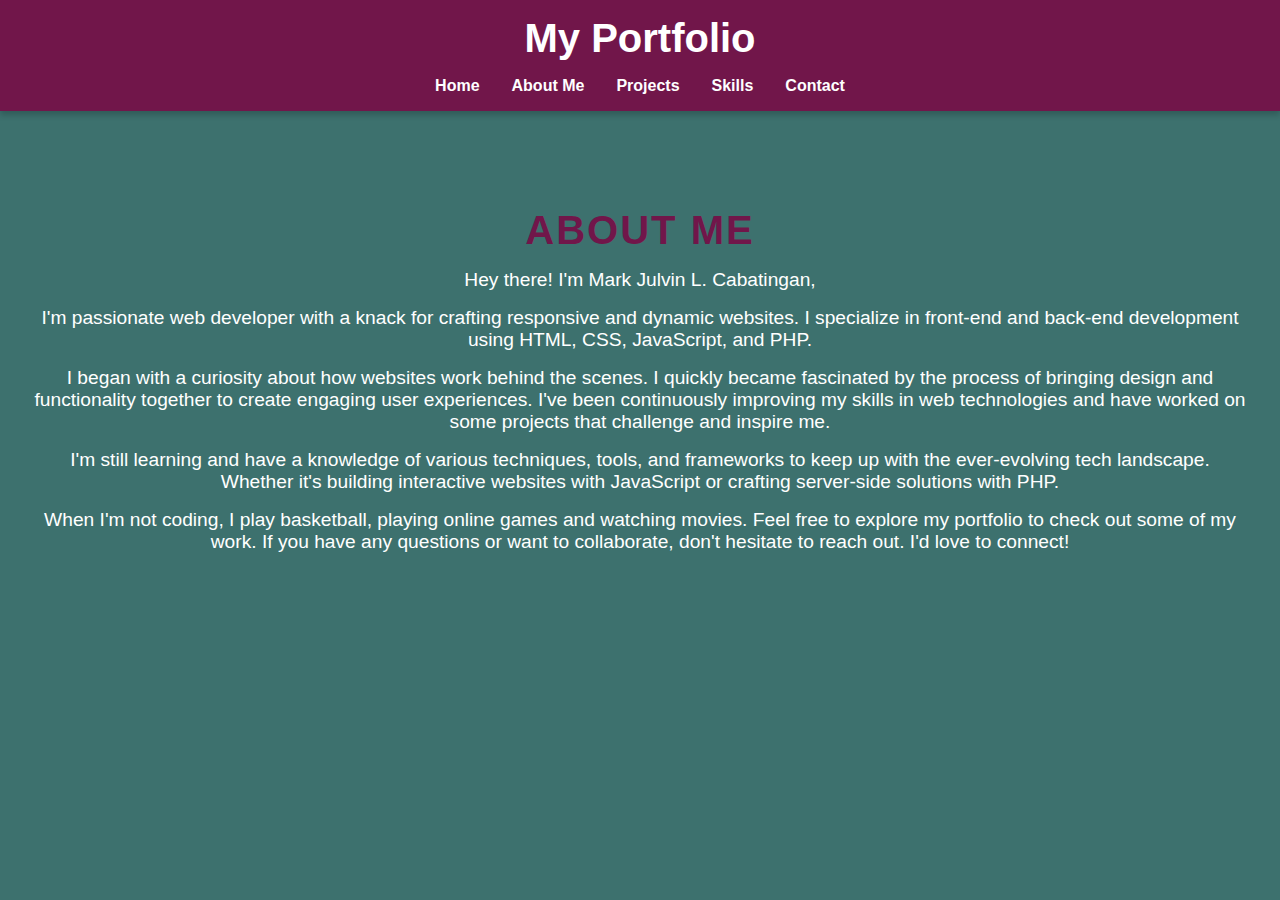
<file: about.html>
<!DOCTYPE html>
<html lang="en">
<head>
  <meta charset="UTF-8">
  <meta name="viewport" content="width=device-width, initial-scale=1.0">
  <title>About Me - Portfolio</title>
  <link rel="stylesheet" href="styles/main.css">
</head>
<body>
  <header>
    <h1 class="logo">My Portfolio</h1>
    <nav>
      <ul>
        <li><a href="index.html">Home</a></li>
        <li><a href="about.html">About Me</a></li>
        <li><a href="projects.html">Projects</a></li>
        <li><a href="skills.html">Skills</a></li>
        <li><a href="contact.html">Contact</a></li>
      </ul>
    </nav>
  </header>

  <section class="section">
    <h2>About Me</h2>
    <p>
        Hey there! I'm Mark Julvin L. Cabatingan, 
      </p>
      <p>
        I'm passionate web developer with a knack for crafting responsive and dynamic websites. I specialize in front-end and back-end development using HTML, CSS, JavaScript, and PHP.
      </p>
      <p>
       I began with a curiosity about how websites work behind the scenes. I quickly became fascinated by the process of bringing design and functionality together to create engaging user experiences. I've been continuously improving my skills in web technologies and have worked on some projects that challenge and inspire me.
      </p>
      <p>
        I'm still learning and have a knowledge of various techniques, tools, and frameworks to keep up with the ever-evolving tech landscape. Whether it's building interactive websites with JavaScript or crafting server-side solutions with PHP.
      </p>
      <p>
        When I'm not coding, I play basketball, playing online games and watching movies. Feel free to explore my portfolio to check out some of my work. If you have any questions or want to collaborate, don't hesitate to reach out. I'd love to connect!
      </p>
  </section>
</body>
</html>
</file>
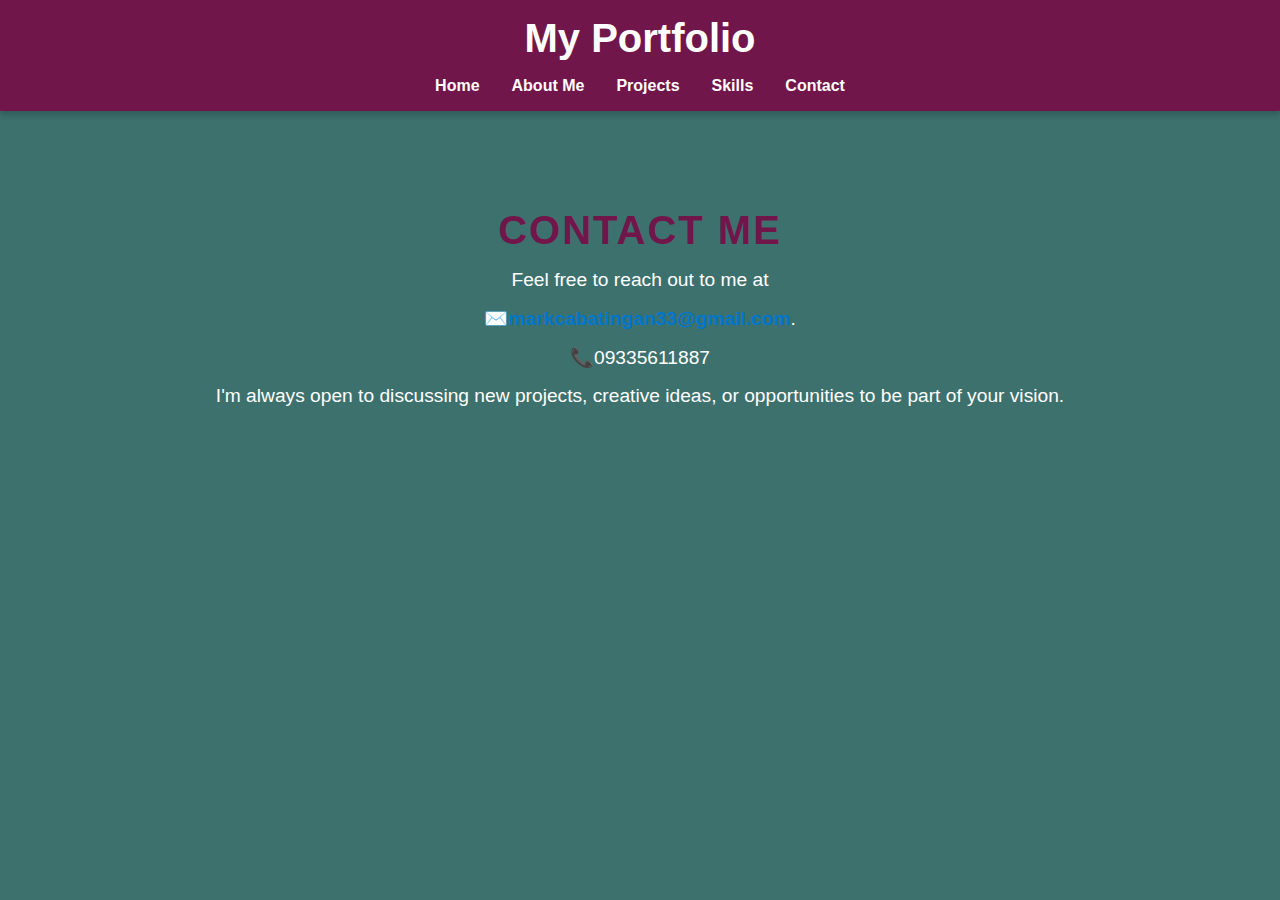
<file: contact.html>
<!DOCTYPE html>
<html lang="en">
<head>
  <meta charset="UTF-8">
  <meta name="viewport" content="width=device-width, initial-scale=1.0">
  <title>Contact Me - Portfolio</title>
  <link rel="stylesheet" href="styles/main.css">
<style>
    /* Additional styling for the email link */
    a {
      color: #0077cc; /* Blue color for the email */
      text-decoration: none; /* Remove underline */
    }

    a:hover {
      text-decoration: underline; /* Add underline on hover */
      color: #005fa3; /* Darker blue for hover effect */
    }
  </style>
</head>
<body>
  <header>
    <h1 class="logo">My Portfolio</h1>
    <nav>
      <ul>
        <li><a href="index.html">Home</a></li>
        <li><a href="about.html">About Me</a></li>
        <li><a href="projects.html">Projects</a></li>
        <li><a href="skills.html">Skills</a></li>
        <li><a href="contact.html">Contact</a></li>
      </ul>
    </nav>
  </header>

  <section class="section">
    <h2>Contact Me</h2>
    <p>Feel free to reach out to me at</p>
         <p>✉️<a href="mailto:markcabatingan33@gmail.com">markcabatingan33@gmail.com</a>.</p>
         <p>📞09335611887</p>
         <p>I'm always open to discussing new projects, creative ideas, or opportunities to be part of your vision.</p>
  </section>
</body>
</html>
</file>
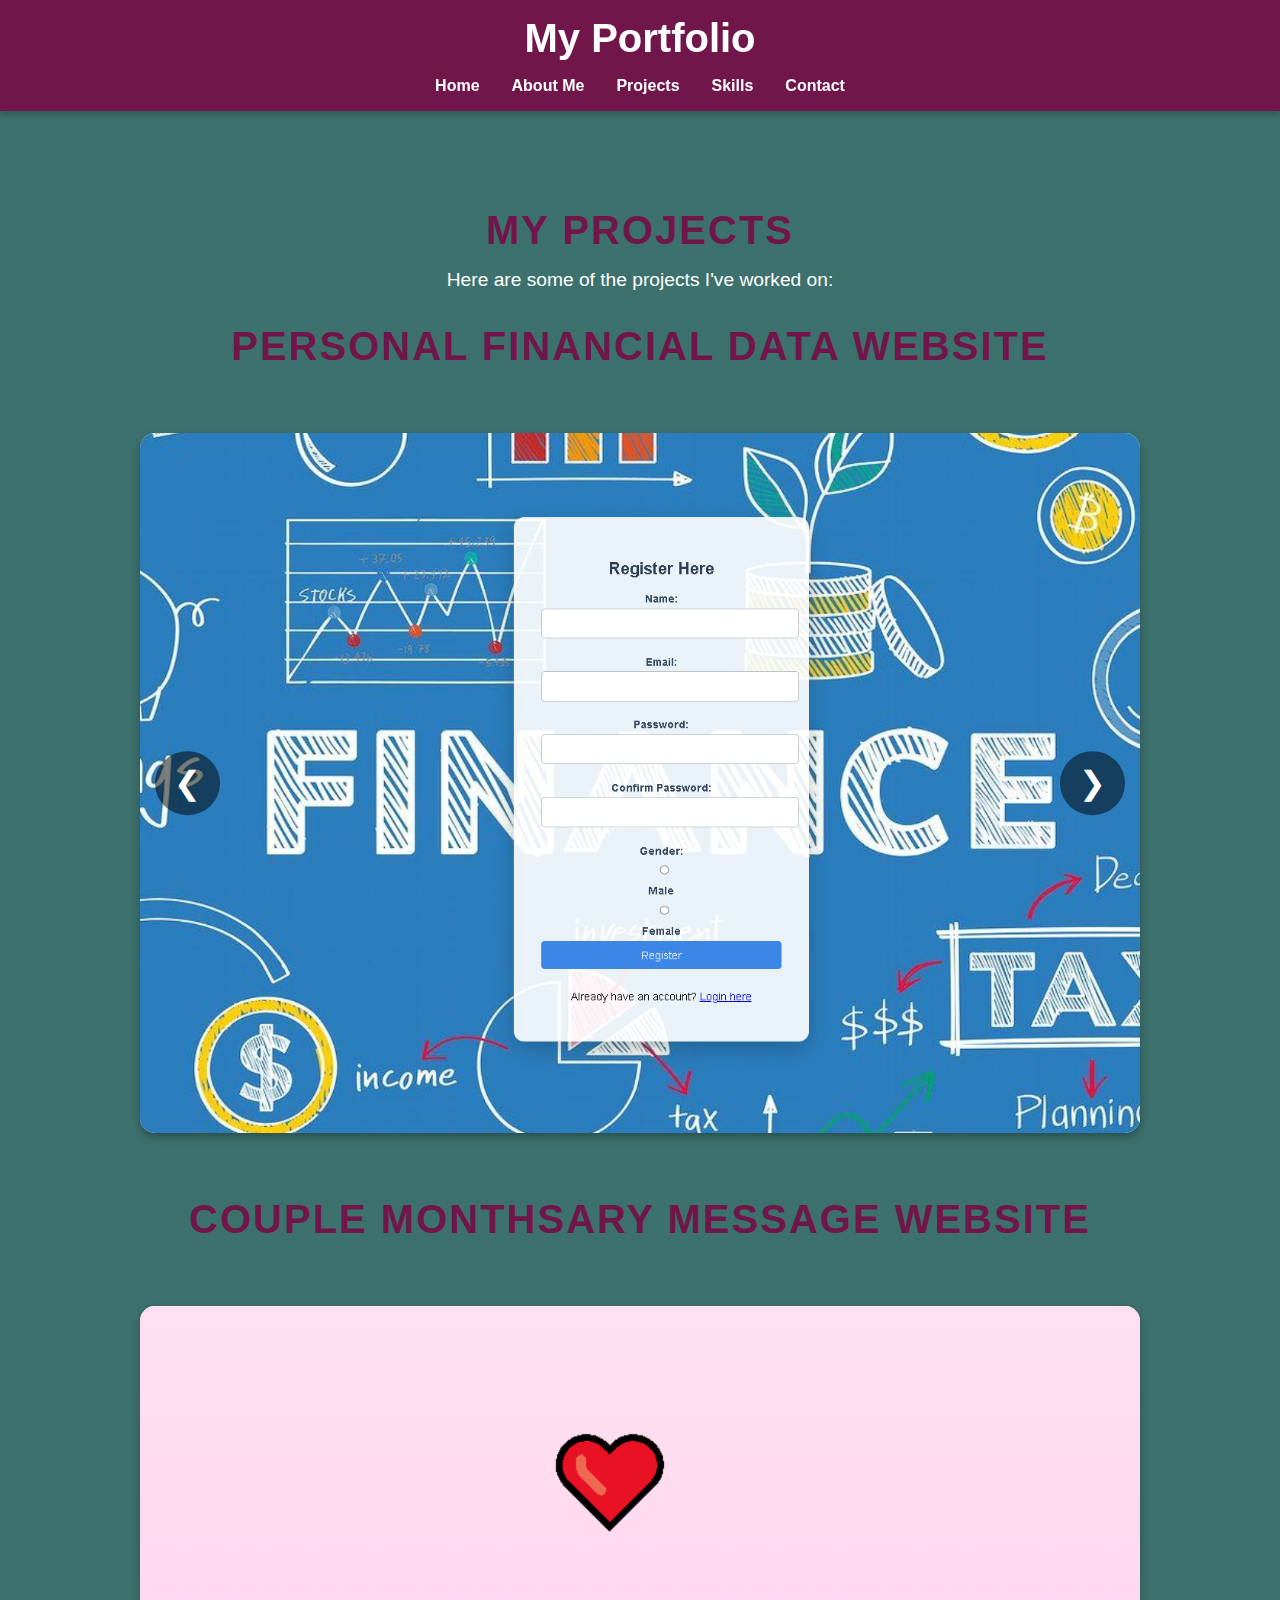
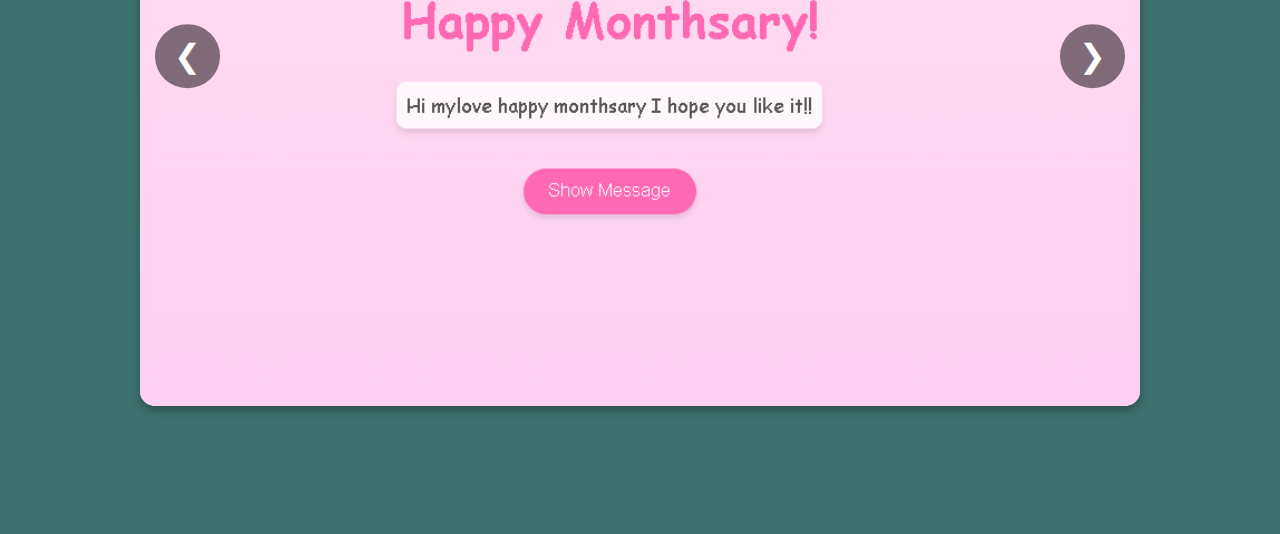
<file: projects.html>
<!DOCTYPE html> 
<html lang="en">
<head>
  <meta charset="UTF-8">
  <meta name="viewport" content="width=device-width, initial-scale=1.0">
  <title>Projects - Portfolio</title>
  <link rel="stylesheet" href="styles/main.css">
</head>
<style>
    body {
    overflow: auto;}

</style>
<body>
  <header>
    <h1 class="logo">My Portfolio</h1>
    <nav>
      <ul>
        <li><a href="index.html">Home</a></li>
        <li><a href="about.html">About Me</a></li>
        <li><a href="projects.html">Projects</a></li>
        <li><a href="skills.html">Skills</a></li>
        <li><a href="contact.html">Contact</a></li>
      </ul>
    </nav>
  </header>
  <section class="section">
    <h2>My Projects</h2>
    <p>Here are some of the projects I've worked on:</p>
  <div class="project-container">
    <h2 class="project-title">PERSONAL FINANCIAL DATA WEBSITE</h2>
    <div class="project-slideshow">
    <img src="1.jpg" alt="Your Picture 1" class="project-image">
    <img src="2.jpg" alt="Your Picture 2" class="project-image">
    <img src="3.jpg" alt="Your Picture 3" class="project-image">
    <img src="4.jpg" alt="Your Picture 3" class="project-image">
    <img src="5.jpg" alt="Your Picture 3" class="project-image">
    <img src="6.jpg" alt="Your Picture 3" class="project-image">
    <img src="7.jpg" alt="Your Picture 3" class="project-image">
    <img src="8.jpg" alt="Your Picture 3" class="project-image">
    <img src="9.jpg" alt="Your Picture 3" class="project-image">
    <img src="10.jpg" alt="Your Picture 3" class="project-image">
    <img src="11.jpg" alt="Your Picture 3" class="project-image">
    <img src="12.jpg" alt="Your Picture 3" class="project-image">
    <img src="13.jpg" alt="Your Picture 3" class="project-image">
    <img src="14.jpg" alt="Your Picture 3" class="project-image">
    <img src="15.jpg" alt="Your Picture 3" class="project-image">
    <img src="16.jpg" alt="Your Picture 3" class="project-image">
    <img src="17.jpg" alt="Your Picture 3" class="project-image">
    <img src="18.jpg" alt="Your Picture 3" class="project-image">
    <img src="19.jpg" alt="Your Picture 3" class="project-image">
    <img src="20.jpg" alt="Your Picture 3" class="project-image">
    <img src="24.jpg" alt="Your Picture 3" class="project-image">

    <button class="prev">&#10094;</button>
    <button class="next">&#10095;</button>
  </div>

<div class="project-container">
    <h2 class="project-title">COUPLE MONTHSARY MESSAGE WEBSITE</h2>
    <div class="project-slideshow">
    <img src="21.jpg" alt="Your Picture 1" class="project-image">
    <img src="22.jpg" alt="Your Picture 2" class="project-image">
    <img src="23.jpg" alt="Your Picture 3" class="project-image">

    <button class="prev">&#10094;</button>
    <button class="next">&#10095;</button>
  </div>
</div>
  <script src="scripts/slideshow.js"></script>
</body>
</html>
</file>
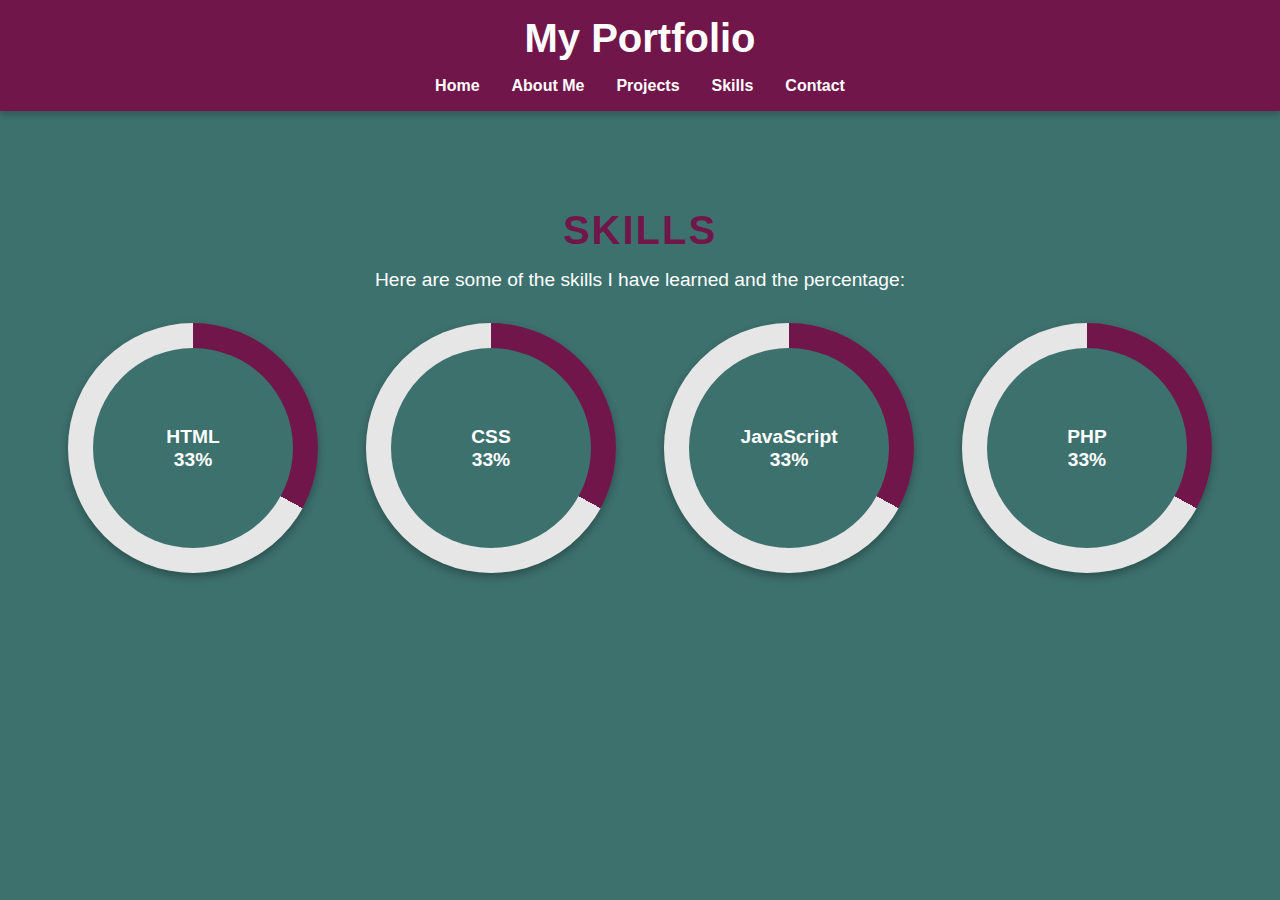
<file: skills.html>
<!DOCTYPE html>
<html lang="en">
<head>
  <meta charset="UTF-8" />
  <meta name="viewport" content="width=device-width, initial-scale=1.0"/>
  <title>Skills - Portfolio</title>
  <link rel="stylesheet" href="styles/main.css" />
  <style>
    .skills-charts {
      display: flex;
      justify-content: center;
      flex-wrap: wrap;
      gap: 3rem; /* Increased the gap */
      margin-top: 2rem;
    }

    .pie-chart {
      position: relative;
      width: 250px;  /* Increased width */
      height: 250px; /* Increased height */
      border-radius: 50%;
      background: conic-gradient(#71164A 0%, #e6e6e6 0%);
      display: flex;
      align-items: center;
      justify-content: center;
      font-family: 'Roboto', sans-serif;
      color: #fff;
      box-shadow: 0 4px 8px rgba(0, 0, 0, 0.3);
    }

    .pie-chart::before {
      content: '';
      position: absolute;
      width: 200px;  /* Increased the size of the inner circle */
      height: 200px; /* Increased the size of the inner circle */
      background: #3D716E;
      border-radius: 50%;
      z-index: 1;
    }

    .pie-chart span {
      position: relative;
      z-index: 2;
      text-align: center;
      font-weight: bold;
      font-size: 1.2rem;  /* Increased font size */
      line-height: 1.2;
    }
  </style>
</head>
<body>
  <header>
    <h1 class="logo">My Portfolio</h1>
    <nav>
      <ul>
        <li><a href="index.html">Home</a></li>
        <li><a href="about.html">About Me</a></li>
        <li><a href="projects.html">Projects</a></li>
        <li><a href="skills.html">Skills</a></li>
        <li><a href="contact.html">Contact</a></li>
      </ul>
    </nav>
  </header>

  <section class="section">
    <h2>Skills</h2>
    <p>Here are some of the skills I have learned and the percentage:</p>

    <div class="skills-charts">
      <div class="pie-chart" data-percent="80" data-skill="HTML"></div>
      <div class="pie-chart" data-percent="85" data-skill="CSS"></div>
      <div class="pie-chart" data-percent="70" data-skill="JavaScript"></div>
      <div class="pie-chart" data-percent="80" data-skill="PHP"></div>
    </div>
  </section>

  <script>
    document.addEventListener("DOMContentLoaded", () => {
      const charts = document.querySelectorAll(".pie-chart");

      charts.forEach(chart => {
        const percent = parseInt(chart.dataset.percent);
        const skill = chart.dataset.skill;

        const span = document.createElement("span");
        span.innerHTML = `${skill}<br>0%`;
        chart.appendChild(span);

        let current = 0;

        const interval = setInterval(() => {
          chart.style.background = `conic-gradient(#71164A ${current}%, #e6e6e6 ${current}%)`;
          span.innerHTML = `${skill}<br>${current}%`;
          current++;
          if (current > percent) clearInterval(interval);
        }, 20);
      });
    });
  </script>
</body>
</html>
</file>
<file: styles/main.css>
body {
    font-family: 'Roboto', sans-serif;
    margin: 0;
    height: 100vh;
    padding: 0;
    background: #3D716E; /* Dark navy background */
    color: #eaeaea; /* Light text color */
    overflow: hidden; 
  }
  
  header {
    background: #71164A; /* Deep magenta background */
    color: #fff;
    padding: 1rem 0;
    text-align: center;
    position: sticky;
    top: 0;
    z-index: 1000;
    box-shadow: 0 4px 6px rgba(0, 0, 0, 0.2);
  }
  
  header .logo {
    font-size: 2.5rem;
    margin: 0;
  }
  
  header ul {
    list-style: none;
    padding: 0;
    margin: 1rem 0 0;
    display: flex;
    justify-content: center;
    gap: 2rem;
  }
  
  header ul li a {
    color: #fff;
    text-decoration: none;
    font-weight: bold;
    transition: color 0.3s ease;
  }
  
  header ul li a:hover {
    color: #3D716E; /* Teal hover effect */
  }
  
  .hero {
    background: #3D716E; /* Teal background */
    color: #fff;
    text-align: center;
    height: 100vh; /* Full screen height */
    display: flex;
    flex-direction: column;
    align-items: center;
  }
  
  .hero-content {
    display: flex;
    align-items: center;
    justify-content: center;
    gap: 2rem;
    max-width: 1200px;
    margin: 0 auto;
    padding: 2rem;
  }
  
  .hero-left {
    flex: 1;
    display: flex;
    justify-content: center;
    align-items: center;
    text-align: center;
  }
  
  .hero-image {
    width: 250px;
    height: 250px;
    border-radius: 50%;
    object-fit: cover;
    box-shadow: 0 4px 6px rgba(0, 0, 0, 0.3);
  }
  
  .hero-right {
    flex: 2;
    text-align: left;
  }
  
  .hero h2 {
    font-size: 3rem;
    margin-bottom: 1rem;
    font-weight: bold;
    text-transform: uppercase;
    letter-spacing: 2px;
  }
  
  .hero .highlight {
    color: #71164A; /* Deep magenta highlight */
    font-style: italic;
  }
  
  .hero p {
    font-size: 1.2rem;
    margin-bottom: 2rem;
    color: #eaeaea;
  }
  
  .btn {
    display: inline-block;
    background: #71164A;
    color: #fff;
    padding: 0.75rem 2rem;
    border-radius: 10px;
    text-decoration: none;
    font-weight: bold;
    transition: background 0.3s ease, transform 0.3s ease;
    box-shadow: 0 4px 6px rgba(0, 0, 0, 0.3);
  }
  
  .btn:hover {
    background: #3D716E;
    transform: translateY(-3px);
  }
  
  .section {
    padding: 4rem 2rem;
    text-align: center;
  }
  .section p {
    font-size: 1.2rem;
    margin: 1rem 0;
    color: white;
  }
  
  .section:nth-child(odd) {
    background: #3D716E;
    color: #fff;
  }
  
  .section h2 {
    font-size: 2.5rem;
    margin-bottom: 1rem;
    text-transform: uppercase;
    letter-spacing: 2px;
    color: #71164A;
  }
  
  .project {
    margin: 2rem auto;
    padding: 1.5rem;
    max-width: 600px;
    border: 2px solid #71164A;
    border-radius: 15px;
    background: #fff;
    box-shadow: 0 4px 6px rgba(0, 0, 0, 0.1);
    transition: transform 0.3s ease, box-shadow 0.3s ease;
  }
  
  .project:hover {
    transform: scale(1.05);
    box-shadow: 0 6px 10px rgba(0, 0, 0, 0.2);
  }
  
  footer {
    text-align: center;
    padding: 1rem 0;
    background: #71164A;
    color: #fff;
    font-size: 0.9rem;
  }
  
  a {
    color: #3D716E;
    text-decoration: none;
    font-weight: bold;
  }
  
  a:hover {
    text-decoration: underline;
  }
  
  @media (max-width: 768px) {
    header ul {
      flex-direction: column;
      gap: 1rem;
      height: auto;
    }
  
    .hero h2 {
      font-size: 2.5rem;
    }
  
    .hero p {
      font-size: 1rem;
    }
  
    .section {
      padding: 2rem 1rem;
    }
  
    .project {
      margin: 1rem auto;
    }
  
    .project-slideshow {
      max-width: 90%;
      height: 250px;
    }
  }
  
  .slideshow {
    position: relative;
    width: 450px;
    height: 450px;
    overflow: hidden;
    border-radius: 50%;
    box-shadow: 0 4px 6px rgba(0, 0, 0, 0.3);
    display: flex;
    justify-content: center;
    align-items: center;
  }
  
  .slideshow .hero-image {
    position: absolute;
    width: 100%;
    height: 100%;
    object-fit: cover;
    opacity: 0;
    transition: opacity 1s ease-in-out;
  }
  
  .slideshow .hero-image.active {
    opacity: 1;
  }
  
  /* === PROJECT SLIDESHOW STYLING === */
  .project-slideshow {
    position: relative;
    max-width: 1000px;
    height: 700px;
    margin: 4rem auto;
    overflow: hidden;
    border-radius: 15px;
    box-shadow: 0 4px 8px rgba(0, 0, 0, 0.3);
    background: #fff;
  }
  
  .project-image {
    position: absolute;
    top: 0;
    left: 0;
    width: 100%;
    height: 100%;
    object-fit: cover;
    opacity: 0;
    transition: opacity 1s ease-in-out;
  }
  
  .project-image.active {
    opacity: 1;
    z-index: 1;
  }
  
  /* === NAVIGATION BUTTONS === */
  .project-slideshow .prev,
  .project-slideshow .next {
    position: absolute;
    top: 50%;
    transform: translateY(-50%);
    background-color: rgba(0, 0, 0, 0.5);
    color: #fff;
    border: none;
    padding: 0.8rem 1.2rem;
    font-size: 2rem;
    cursor: pointer;
    border-radius: 50%;
    transition: background-color 0.3s ease;
    z-index: 2;
  }
  
  .project-slideshow .prev {
    left: 15px;
  }
  
  .project-slideshow .next {
    right: 15px;
  }
  
  .project-slideshow .prev:hover,
  .project-slideshow .next:hover {
    background-color: rgba(0, 0, 0, 0.7);
  }
  .project-container {
    max-width: 1000px;
    margin: 2rem auto;
    text-align: center;
    color: #fff;
  }
  
  .project-title {
    font-size: 2rem;
    margin-bottom: 0px;
    text-transform: uppercase;
    letter-spacing: 2px;
    color: #fff;
  }
</file>
